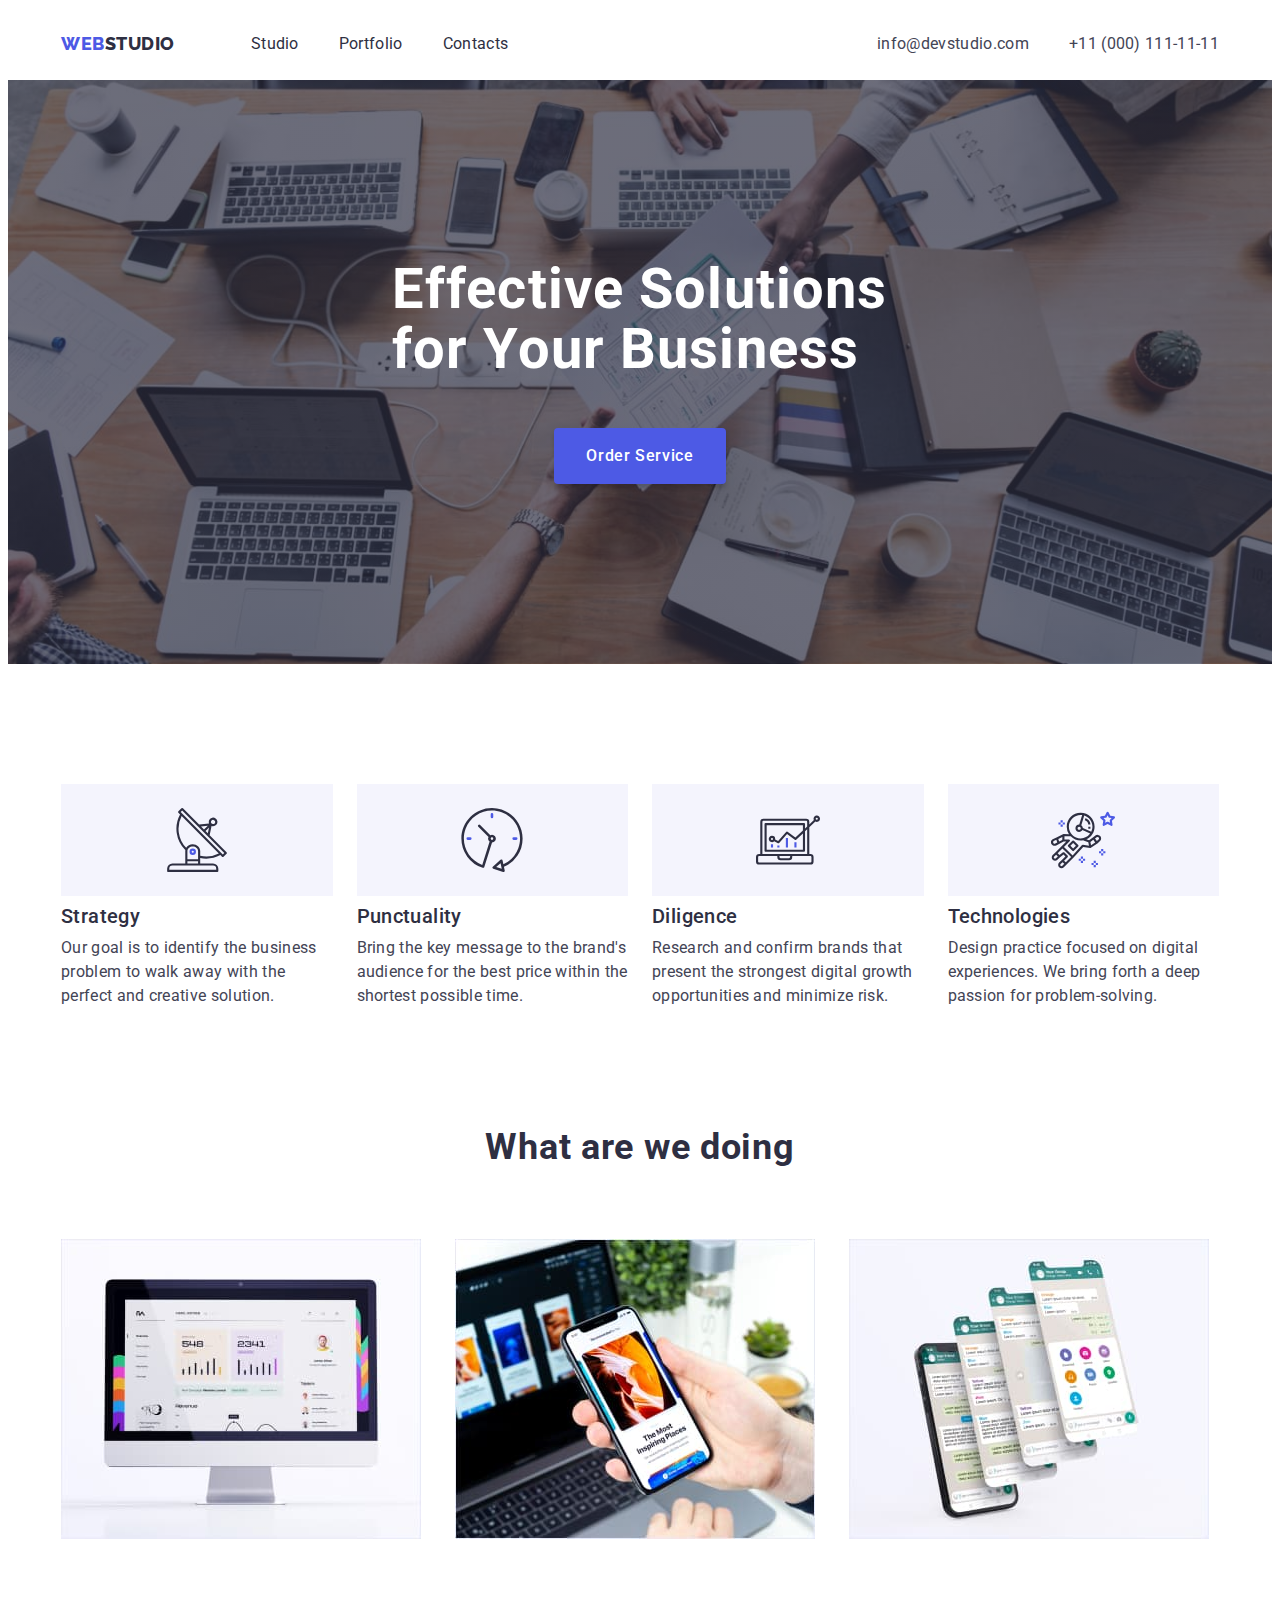
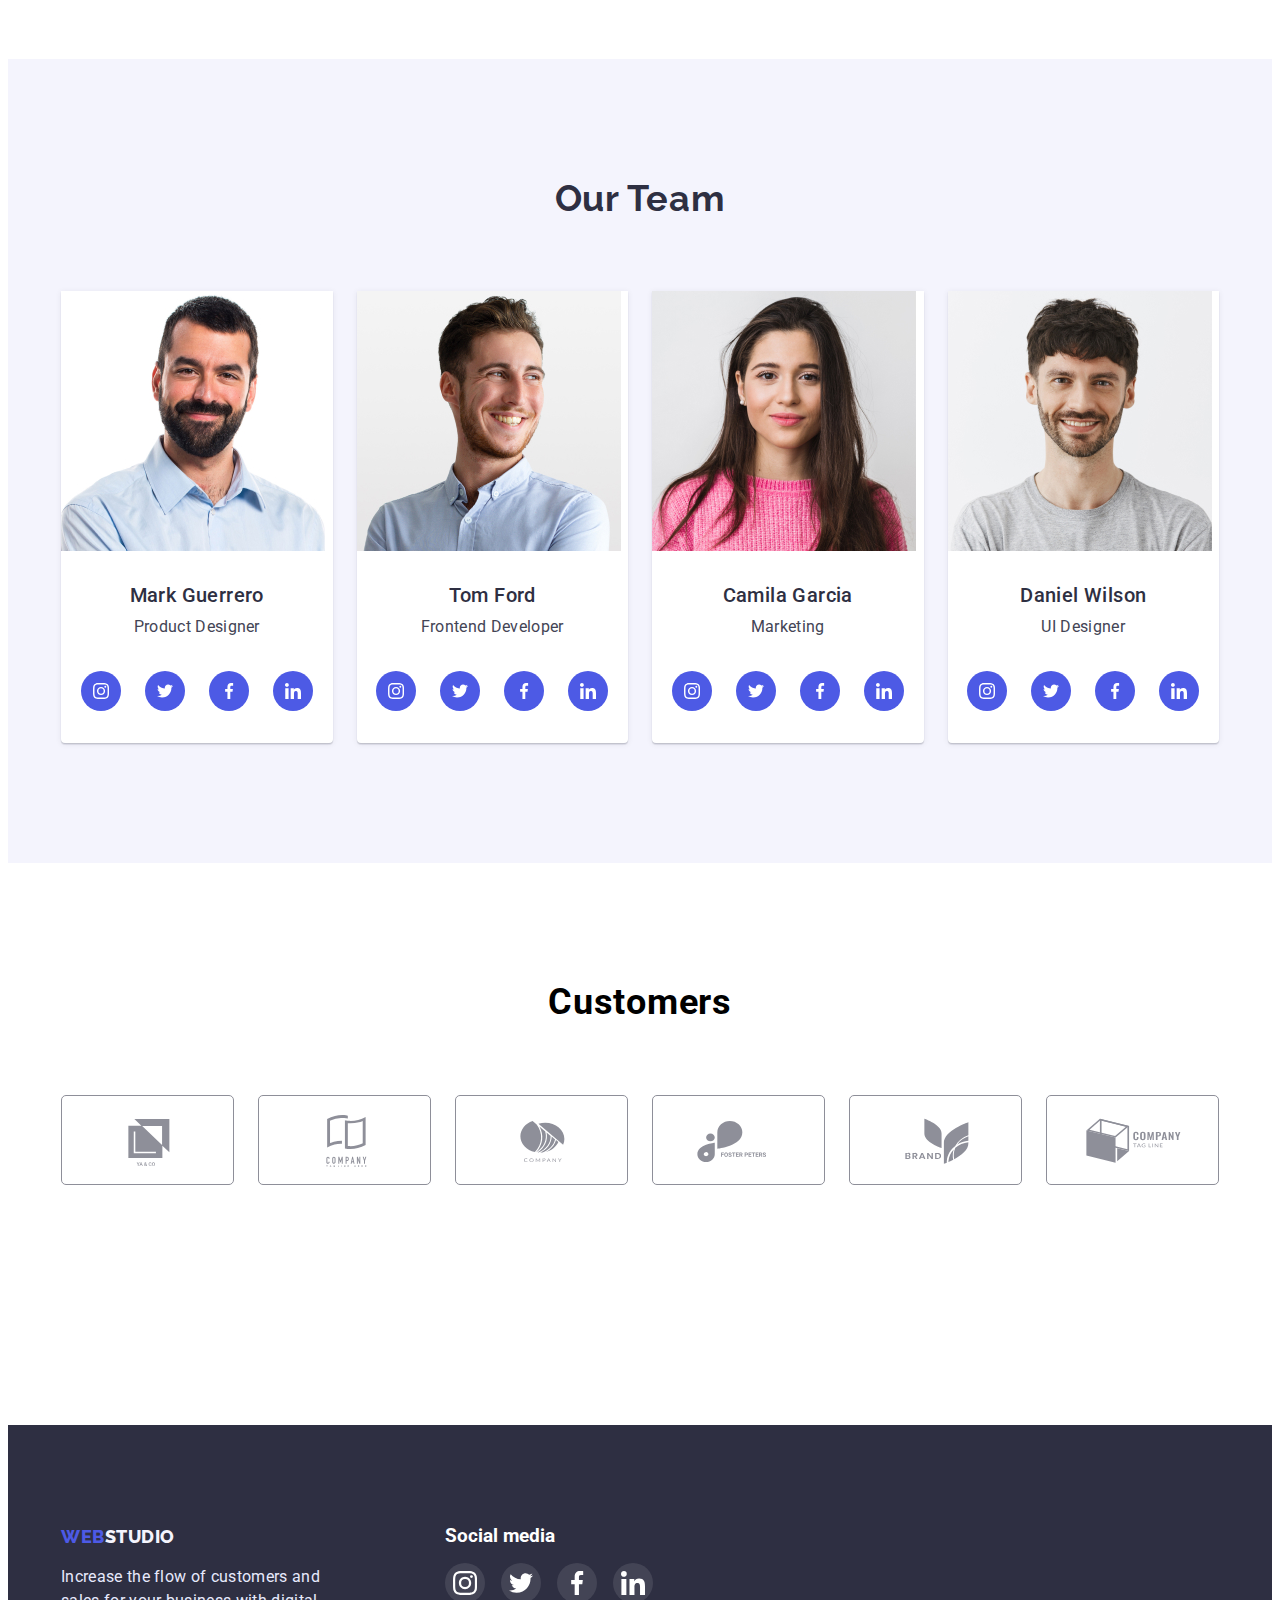
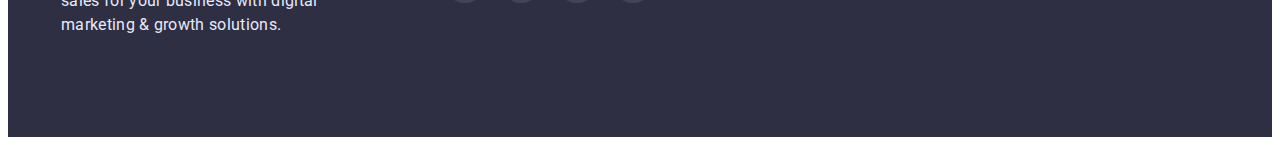
<file: index.html>
<!DOCTYPE html>
<html lang="en">
  <head>
    <meta charset="UTF-8" />
    <meta http-equiv="X-UA-Compatible" content="IE=edge" />
    <meta name="viewport" content="width=device-width, initial-scale=1.0" />
    <title>Web Studio</title>
    <link rel="stylesheet" href="https://cdnjs.cloudflare.com/ajax/libs/modern-normalize/1.1.0/modern-normalize.min.css" integrity="sha512-wpPYUAdjBVSE4KJnH1VR1HeZfpl1ub8YT/NKx4PuQ5NmX2tKuGu6U/JRp5y+Y8XG2tV+wKQpNHVUX03MfMFn9Q==" crossorigin="anonymous" referrerpolicy="no-referrer" />
    <link rel="preconnect" href="https://fonts.googleapis.com">
<link rel="preconnect" href="https://fonts.gstatic.com" crossorigin>
<link href="https://fonts.googleapis.com/css2?family=Raleway:wght@800&family=Roboto:wght@400;500;700;900&display=swap" rel="stylesheet">
<link rel="stylesheet" href="./css/style.css">
  </head>
  <body>
    <!-- header -->
    <header class="header">
      <div class="container">
        <div class="header-container">
          <nav class="header-navigation">
                <a href="./index.html" class="header-logo logo"><span class="header-small-logo">Web</span>Studio</a>
                <ul class="header-list list">
                  <li class="header-item"><a href="./index.html" class="header-link">Studio</a></li>
                  <li class="header-item"><a href="./portfolio.html" class="header-link">Portfolio</a></li>
                  <li class="header-item"><a href="" class="header-link">Contacts</a></li>
                </ul>
          </nav>
          <address>
              <ul class="header-adress list">
                <li><a href="mailto:info@devstudio.com" target="_blank" class="header-mailto list">info@devstudio.com</a></li>
                <li><a href="tel:+110001111111" class="header-tel list">+11 (000) 111-11-11</a></li>
              </ul>
          </address>
        </div>
      </div>
    </header>
    <!-- hero -->
    <main>
      <section class="hero">
        <div class="container">
          <h1 class="hero-title">
          Effective Solutions for Your Business
          </h1>
       
        <button type="button" class="hero-btn btn">Order Service</button>
        </div>
      </section>
      <!-- Feature -->
      <section class="section feature">
        <div class="container">
          <h2 class="visually-hidden">Our methods</h2>
            <ul class="feature-list list">
              <li class="feature-item">
                <div class="feature-icon">
                  <svg class="feature-icon-item" width="64" height="64">
                    <use href="./images/symbol-defs.svg#icon-antenna"></use>
                  </svg>
                </div>
                <h3 class="feature-subtitle subtitle">Strategy</h3>
                <p class="feature-description description">
                  Our goal is to identify the business problem to walk away with the perfect and creative solution.
                </p>
              </li>

              <li class="feature-item">
                <div class="feature-icon">
                  <svg class="feature-icon-item" width="64" height="64">
                    <use href="./images/symbol-defs.svg#icon-clock"></use>
                  </svg>
                </div>
                <h3 class="feature-subtitle subtitle">Punctuality</h3>
                <p class="feature-description description">
              Bring the key message to the brand's audience for the best price
              within the shortest possible time.
                </p>
              </li>

              <li class="feature-item">
                <div class="feature-icon">
                  <svg class="feature-icon-item" width="64" height="64">
                    <use href="./images/symbol-defs.svg#icon-diagram"></use>
                  </svg>
                </div>
                <h3 class="feature-subtitle subtitle">Diligence</h3>
                <p class="feature-description description">
              Research and confirm brands that present the strongest digital
              growth opportunities and minimize risk.
                </p>
              </li>

              <li class="feature-item">
                <div class="feature-icon">
                  <svg class="feature-icon-item" width="64" height="64">
                    <use href="./images/symbol-defs.svg#icon-astronaut"></use>
                  </svg>
                </div>
                <h3 class="feature-subtitle subtitle">Technologies</h3>
                 <p class="feature-description description">
              Design practice focused on digital experiences. We bring forth a
              deep passion for problem-solving.
                 </p>
              </li>
            </ul>
        </div>
      </section>
      <!-- benefits -->
      <section class="section benefits">
        <div class="container">
            <h2 class="benefits-title section-title">What are we doing</h2>
                    <ul class="benefits-list list">
                        <li class="benefits-item">
                            <img src="./images/photo_1.jpg" alt="photo monitor" width="360" />
                        </li>

                        <li class="benefits-item">
                            <img src="./images/photo_2.jpg" alt="phone and laptop" width="360" />
                        </li>

                        <li class="benefits-item">
                            <img src="./images/photo_3.jpg" alt="phone screen" width="360" />
                        </li>
                    </ul>
        </div>
      </section>
      <!-- our team -->
      <section class="section team">
        <div class="container">
          <h2 class="team-title title section-title">Our Team</h2>
            <ul class="team-list list">

              <li class="team-item">
                   <img
                      src="./images/team_photo1.jpg"
                      alt="Mark Guerrero photo"
                      width="264"
                      />
                <div>
                    <h3 class="team-subtitle subtitle">Mark Guerrero</h3>
                    <p class="team-description description">Product Designer</p>
                
                    <ul class="team-social-list list">
                      <li class="team-social-item">
                          <a href="" class="team-social-link link" >
                            <svg class="team-social-icon" width="16" height="16">
                            <use href="./images/symbol-defs.svg#icon-instagram"></use>
                            </svg>
                          </a>
                      </li>

                      <li class="team-social-item">
                          <a href="" class="team-social-link link">
                            <svg class="team-social-icon" width="16" height="16">
                            <use href="./images/symbol-defs.svg#icon-twitter"></use>
                            </svg>
                          </a>
                      </li>

                      <li class="team-social-item">
                          <a href="" class="team-social-link link">
                            <svg class="team-social-icon" width="16" height="16">
                            <use href="./images/symbol-defs.svg#icon-facebook"></use>
                            </svg>
                          </a>
                      </li>

                      <li class="team-social-item">
                          <a href="" class="team-social-link link">
                            <svg class="team-social-icon" width="16" height="16">
                            <use href="./images/symbol-defs.svg#icon-linkedin"></use>
                            </svg>
                          </a>
                      </li>
                    </ul>
                </div>
              </li>

              <li class="team-item">
                
                <img
                  src="./images/team_photo2.jpg"
                  alt="Tom Ford photo"
                  width="264"
                />
                <div>
                <h3 class="team-subtitle subtitle">Tom Ford</h3>
                <p class="team-description description">Frontend Developer</p>
                <ul class="team-social-list list">
                <li class="team-social-item">
                  <a href="" class="team-social-link link">
                     <svg class="team-social-icon" width="16" height="16">
                      <use href="./images/symbol-defs.svg#icon-instagram"></use>
                     </svg>
                  </a>
                </li>

                <li class="team-social-item">
                  <a href="" class="team-social-link link">
                    <svg class="team-social-icon" width="16" height="16">
                      <use href="./images/symbol-defs.svg#icon-twitter"></use>
                    </svg>
                  </a>
                </li>

                <li class="team-social-item">
                  <a href="" class="team-social-link link">
                    <svg class="team-social-icon" width="16" height="16">
                      <use href="./images/symbol-defs.svg#icon-facebook"></use>
                    </svg>
                  </a>
                </li>

                <li class="team-social-item">
                  <a href="" class="team-social-link link">
                    <svg class="team-social-icon" width="16" height="16">
                      <use href="./images/symbol-defs.svg#icon-linkedin"></use>
                    </svg>
                  </a>
                </li>

                </ul>
                </div>
              </li>

              <li class="team-item">
                
                <img
                  src="./images/team_photo3.jpg"
                  alt="Camila Garcia photo"
                  width="264"
                />
                <div>
                <h3 class="team-subtitle subtitle">Camila Garcia</h3>
                <p class="team-description description">Marketing</p>
                <ul class="team-social-list list">

                <li class="team-social-item">
                  <a href="" class="team-social-link link">
                     <svg class="team-social-icon" width="16" height="16">
                      <use href="./images/symbol-defs.svg#icon-instagram"></use>
                     </svg>
                  </a>
                </li>

                <li class="team-social-item">
                  <a href="" class="team-social-link link">
                    <svg class="team-social-icon" width="16" height="16">
                      <use href="./images/symbol-defs.svg#icon-twitter"></use>
                    </svg>
                  </a>
                </li>

                <li class="team-social-item">
                  <a href="" class="team-social-link link">
                    <svg class="team-social-icon" width="16" height="16">
                      <use href="./images/symbol-defs.svg#icon-facebook"></use>
                    </svg>
                  </a>
                </li>

                <li class="team-social-item">
                  <a href="" class="team-social-link link">
                    <svg class="team-social-icon" width="16" height="16">
                      <use href="./images/symbol-defs.svg#icon-linkedin"></use>
                    </svg>
                  </a>
                </li>

                </ul>
                </div>
              </li>

              <li class="team-item">
                
                <img
                  src="./images/team_photo4.jpg"
                  alt="Daniel Wilson photo"
                  width="264"
                />
                <div>
                <h3 class="team-subtitle subtitle">Daniel Wilson</h3>
                <p class="team-description description">UI Designer</p>
                <ul class="team-social-list list">

                <li class="team-social-item">
                  <a href="" class="team-social-link link">
                     <svg class="team-social-icon" width="16" height="16">
                      <use href="./images/symbol-defs.svg#icon-instagram"></use>
                     </svg>
                  </a>
                </li>

                <li class="team-social-item">
                  <a href="" class="team-social-link link">
                    <svg class="team-social-icon" width="16" height="16">
                      <use href="./images/symbol-defs.svg#icon-twitter"></use>
                    </svg>
                  </a>
                </li>

                <li class="team-social-item">
                  <a href="" class="team-social-link link">
                    <svg class="team-social-icon" width="16" height="16">
                      <use href="./images/symbol-defs.svg#icon-facebook"></use>
                    </svg>
                  </a>
                </li>

                <li class="team-social-item">
                  <a href="" class="team-social-link link">
                    <svg class="team-social-icon" width="16" height="16">
                      <use href="./images/symbol-defs.svg#icon-linkedin"></use>
                    </svg>
                  </a>
                </li>

                </ul>
                </div>
              </li>

            </ul>
        </div>
      </section>
<!-- -------Customers------- -->
  <section class="section">
      <div class="container customers">
        <h2 class="customers-title section-title">Customers</h2>
        <ul class="customers-list list">
          <li class="customers-item">
            <a href="" class="customers-link link">
             <svg class="customers-icon icon" width="104" height="56">
            <use href="./images/symbol-defs.svg#icon-logo-1"></use>
          </svg>
          </a>
        </li>
          <li class="customers-item">
            <a href="" class="customers-link link">
             <svg class="customers-icon icon" width="104" height="56">
            <use href="./images/symbol-defs.svg#icon-logo-2"></use>
          </svg>
          </a>
        </li>
          <li class="customers-item">
            <a href="" class="customers-link link">
             <svg class="customers-icon icon" width="104" height="56">
            <use href="./images/symbol-defs.svg#icon-logo-3"></use>
          </svg>
          </a>
        </li>
          <li class="customers-item">
            <a href="" class="customers-link link">
             <svg class="customers-icon icon" width="104" height="56">
            <use href="./images/symbol-defs.svg#icon-logo-4"></use>
          </svg>
          </a>
        </li>
          <li class="customers-item">
            <a href="" class="customers-link link">
             <svg class="customers-icon icon" width="104" height="56">
            <use href="./images/symbol-defs.svg#icon-logo-5"></use>
          </svg>
          </a>
        </li>
          <li class="customers-item">
            <a href="" class="customers-link link">
             <svg class="customers-icon icon" width="104" height="56">
            <use href="./images/symbol-defs.svg#icon-logo-6"></use>
          </svg>
          </a>
        </li>
        </ul>
      </div>
  </section>
    </main>
    <!-- footer -->
    <footer class="footer">
        <div class="container footer-box">
          <div class="container footer-item-logo">
                 <a href="./index.html" class="footer-logo logo"><span class="footer-small-logo">Web</span>Studio</a>
                 <p class="footer-description description">
                  Increase the flow of customers and sales for your business with digital marketing & growth solutions.
                 </p>
          </div>
        
          <div class="container social-media">
             <h3 class="social-media-subtitle">Social media</h3>
            <ul class="social-media-list list">
              <li class="social-media-item">
               <a href="" class="social-media-link link">
                     <svg class="social-media-icon" width="24" height="24">
                      <use href="./images/symbol-defs.svg#icon-instagram"></use>
                     </svg>
                  </a>
                </li>
              <li class="social-media-item">
              <a href="" class="social-media-link link">
                     <svg class="social-media-icon" width="24" height="24">
                      <use href="./images/symbol-defs.svg#icon-twitter"></use>
                     </svg>
                  </a>
                </li>
              <li class="social-media-item">
              <a href="" class="social-media-link link">
                     <svg class="social-media-icon" width="24" height="24">
                      <use href="./images/symbol-defs.svg#icon-facebook"></use>
                     </svg>
                  </a>
                </li>
              <li class="social-media-item">
              <a href="" class="social-media-link link">
                     <svg class="social-media-icon" width="24" height="24">
                      <use href="./images/symbol-defs.svg#icon-linkedin"></use>
                     </svg>
                  </a>
                </li>
            </ul>
          </div>
        </div>
    </footer>
  </body>
</html>
</file>
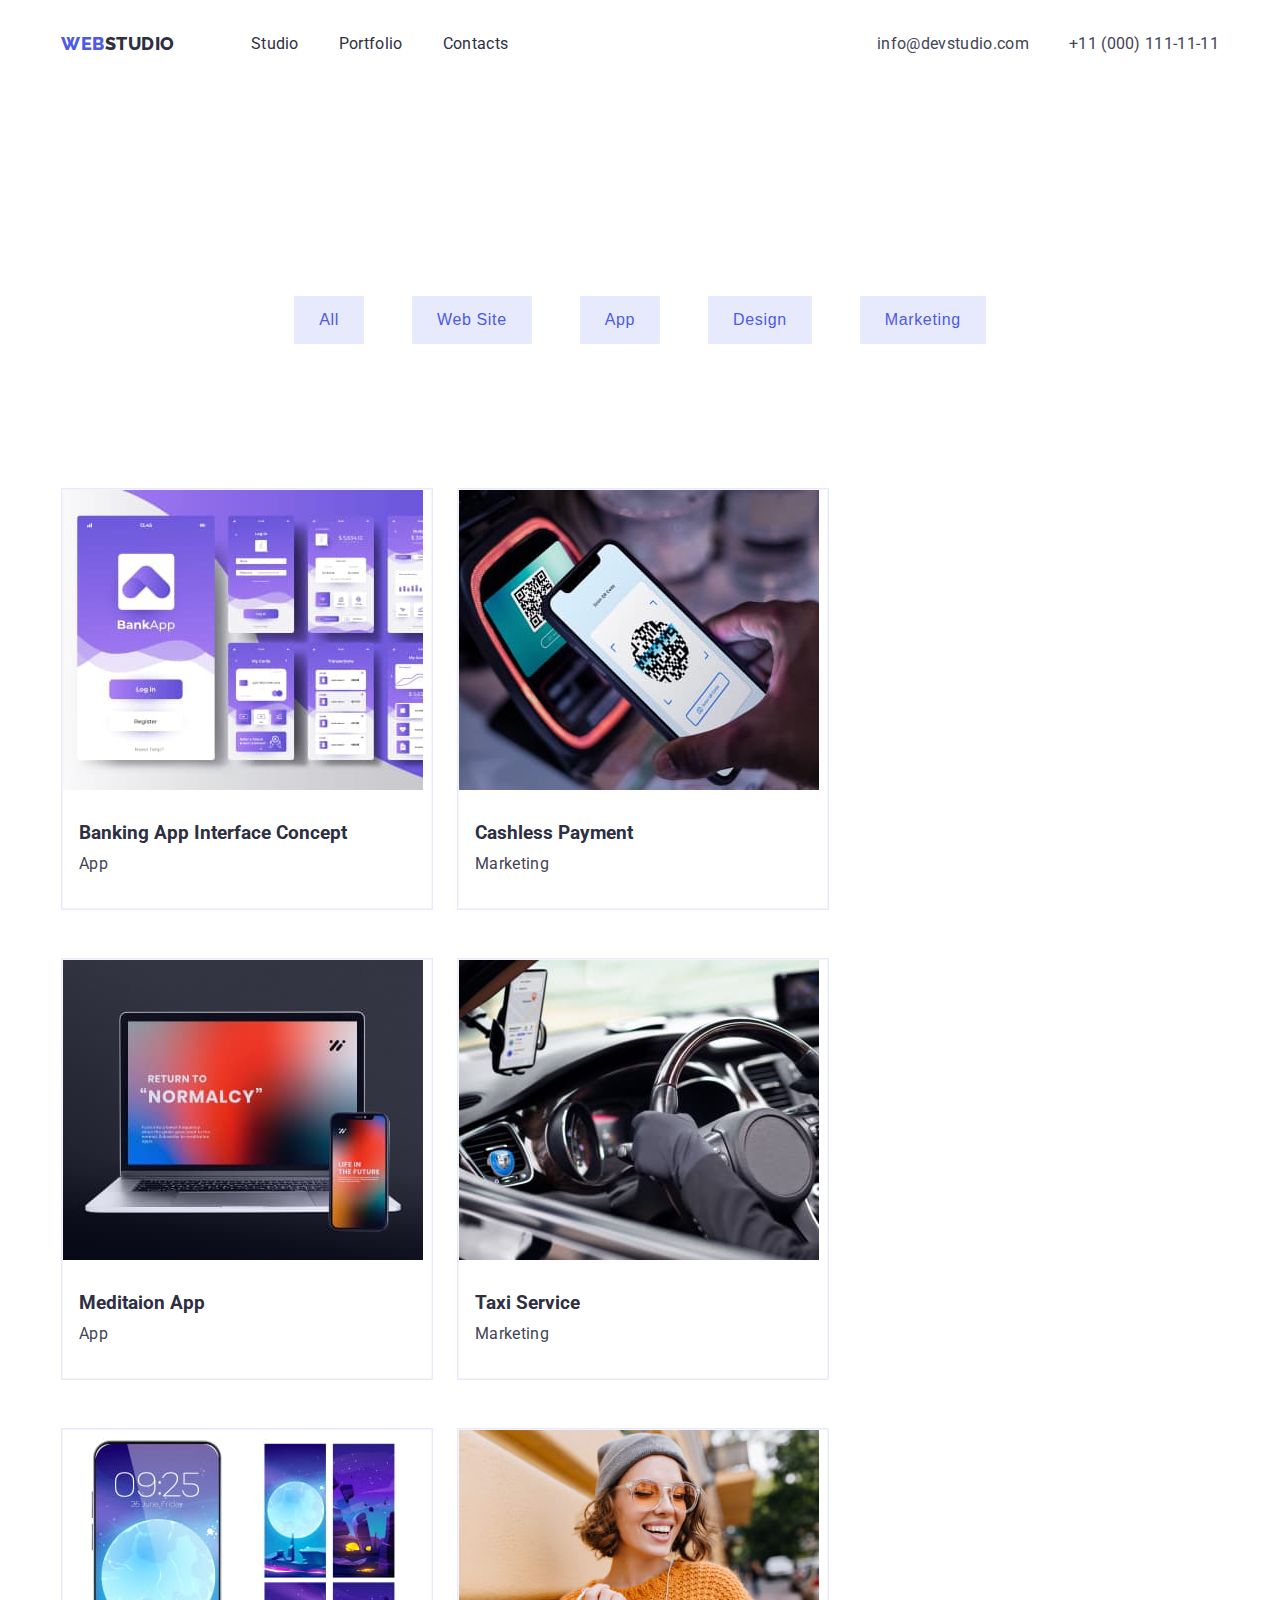
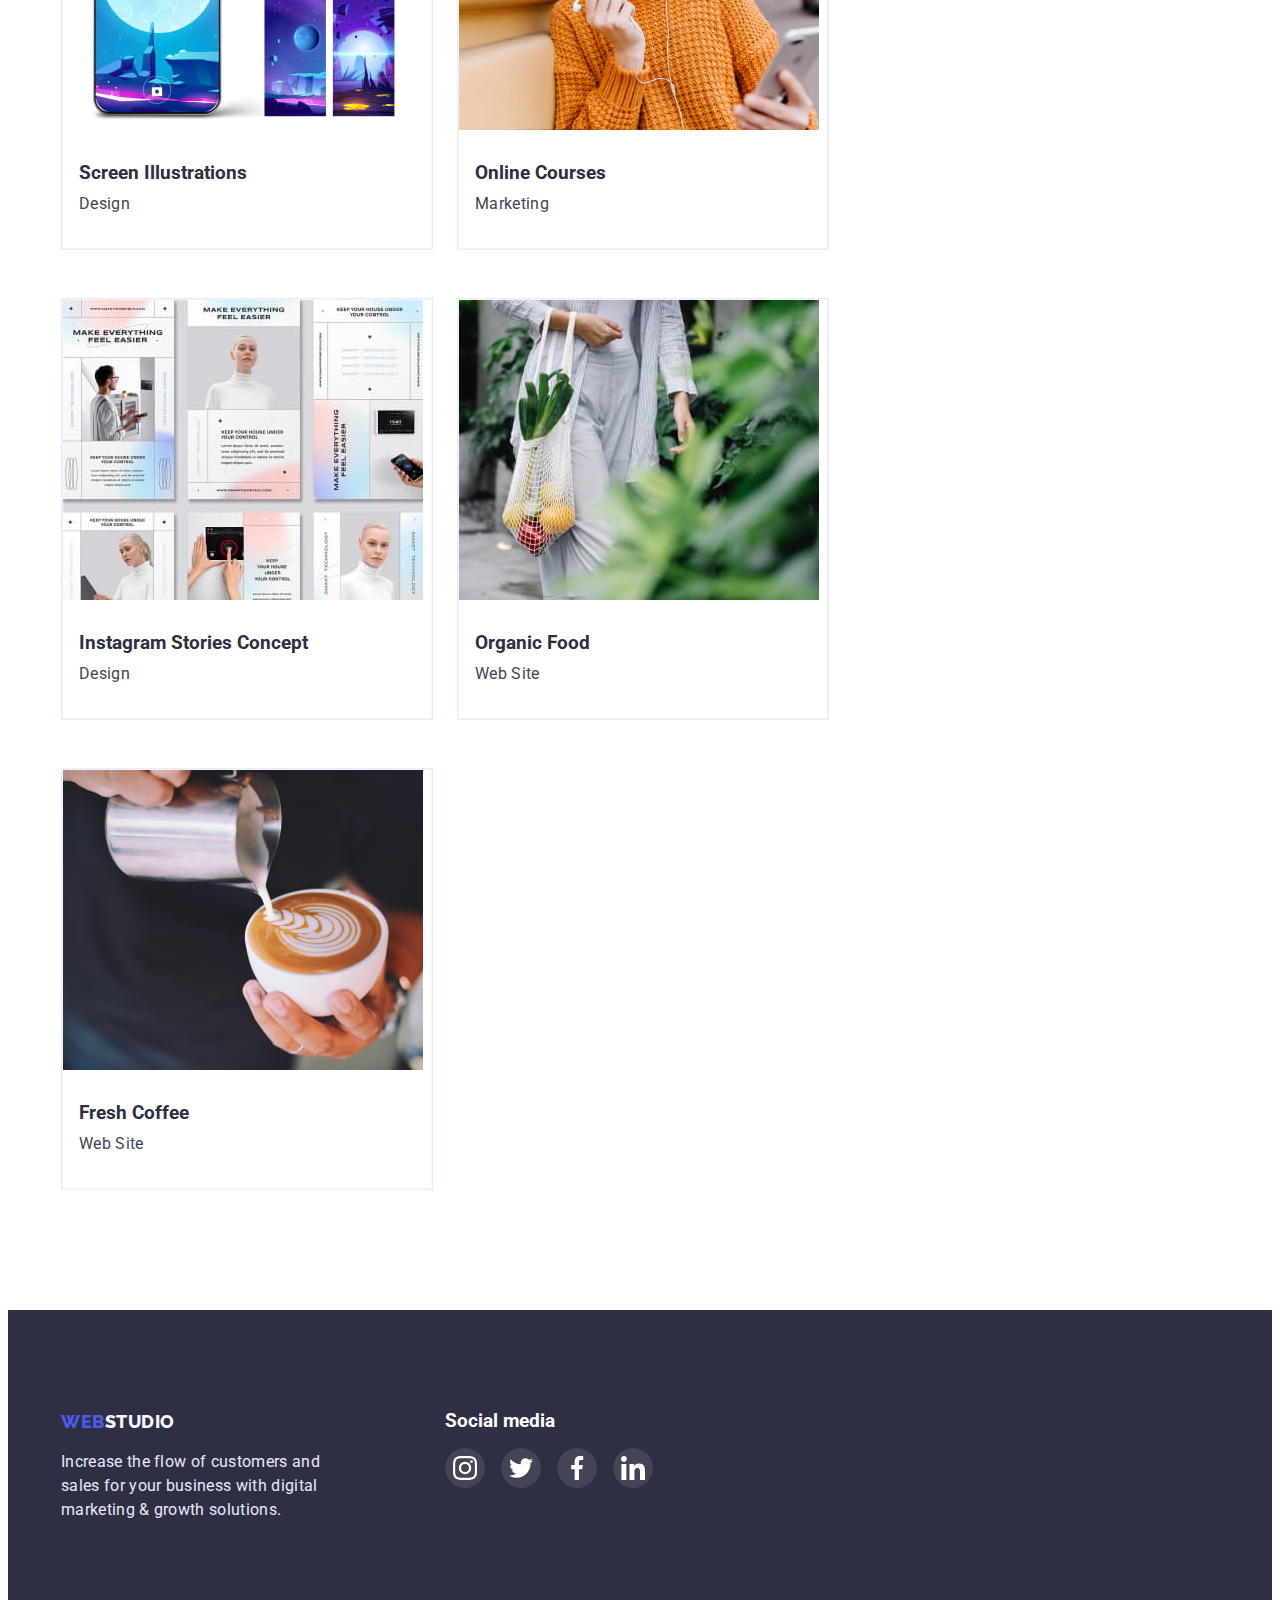
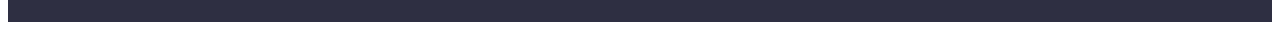
<file: portfolio.html>
<!DOCTYPE html>
<html lang="en">
<head>
    <meta charset="UTF-8">
    <meta http-equiv="X-UA-Compatible" content="IE=edge">
    <meta name="viewport" content="width=device-width, initial-scale=1.0">
    <title>Web Studio</title>
    <link rel="stylesheet" href="https://cdnjs.cloudflare.com/ajax/libs/modern-normalize/1.1.0/modern-normalize.min.css" integrity="sha512-wpPYUAdjBVSE4KJnH1VR1HeZfpl1ub8YT/NKx4PuQ5NmX2tKuGu6U/JRp5y+Y8XG2tV+wKQpNHVUX03MfMFn9Q==" crossorigin="anonymous" referrerpolicy="no-referrer" />
    <link rel="preconnect" href="https://fonts.googleapis.com">
<link rel="preconnect" href="https://fonts.gstatic.com" crossorigin>
<link href="https://fonts.googleapis.com/css2?family=Raleway:wght@800&family=Roboto:wght@400;500;700;900&display=swap" rel="stylesheet">
<link rel="stylesheet" href="./css/style.css">
</head>
<body>
    <!-- header -->
    
    <header class="header">
          <div class="container">
            <div class="header-container">
                <nav class="header-navigation">
                  <a href="./index.html" class="header-logo logo"><span class="header-small-logo">Web</span>Studio</a>
                <ul class="header-list list">
                  <li class="header-item"><a href="./index.html" class="header-link">Studio</a></li>
                  <li class="header-item"><a href="./portfolio.html" class="header-link">Portfolio</a></li>
                  <li class="header-item"><a href="" class="header-link">Contacts</a></li>
                </ul>
                </nav>
                  <address>
                      <ul class="header-adress list">
                          <li><a href="mailto:info@devstudio.com" target="_blank" class="header-mailto list">info@devstudio.com</a></li>
                          <li><a href="tel:+110001111111" class="header-tel list">+11 (000) 111-11-11</a></li>
                      </ul>
                  </address>
            </div>
          </div>
    </header>
    <!-- main -->
    <main>
        <section class="section">
          <div class="container">
                  <!-- project cards -->
              <h1 class="visually-hidden">Project cards</h1>
            <ul class="projects-list list">

                <li class="projects-item"> <button type="button" class="projects-btn btn">All</button></li>

                <li class="projects-item"> <button type="button" class="projects-btn btn">Web Site</button></li>

                <li class="projects-item"> <button type="button" class="projects-btn btn">App</button></li>

                <li class="projects-item"> <button type="button" class="projects-btn btn">Design</button></li>

                <li class="projects-item"> <button type="button" class="projects-btn btn">Marketing</button></li>

            </ul>
            
                <!-- portfolio -->
                  <ul class="portfolio-list list">

                 
                    <li class="portfolio-item">
                        <a href="" class="portfolio-card-link link">
                          <img src="./images/banking_app.jpg" alt="Banking App Interface Concept" width="360">
                              <div class="portfolio-card">
                                <h3 class="porfolio-subtitle">Banking App Interface Concept</h3>
                                <p class="portfolio-description description">App</p>
                              </div>
                        </a> 
                    </li>
                  

                        <li class="portfolio-item">
                          <a href="" class="portfolio-card-link link">
                          <img src="./images/payment.jpg" alt="Cashless Payment" width="360">
                          <div class="portfolio-card">
                            <h3 class="porfolio-subtitle">Cashless Payment</h3>
                            <p class="portfolio-description description">Marketing</p>
                          </div>
                          </a>
                    </li>

                    <li class="portfolio-item">
                      <a href="" class="portfolio-card-link link">
                      <img src="./images/meditaion_app.jpg" alt="Meditaion App" width="360">
                      <div class="portfolio-card">
                            <h3 class="porfolio-subtitle">Meditaion App</h3>
                            <p class="portfolio-description description">App</p>
                      </div>
                      </a>
                    </li>

                    <li class="portfolio-item">
                      <a href="" class="portfolio-card-link link">
                      <img src="./images/taxi_service.jpg" alt="Taxi Service" width="360">
                      <div class="portfolio-card">
                            <h3 class="porfolio-subtitle">Taxi Service</h3>
                            <p class="portfolio-description description">Marketing</p>
                      </div>
                      </a>
                    </li>

                    <li class="portfolio-item">
                      <a href="" class="portfolio-card-link link">
                      <img src="./images/screen_illustrations.jpg" alt="Screen Illustrations" width="360">
                      <div class="portfolio-card">
                            <h3 class="porfolio-subtitle">Screen Illustrations</h3>
                            <p class="portfolio-description description">Design</p>
                      </div>
                      </a>
                    </li>

                    <li class="portfolio-item">
                      <a href="" class="portfolio-card-link link">
                      <img src="./images/online_courses.jpg" alt="Online Courses" width="360">
                      <div class="portfolio-card">
                            <h3 class="porfolio-subtitle">Online Courses</h3>
                            <p class="portfolio-description description">Marketing</p>
                      </div>
                      </a>
                    </li>

                    <li class="portfolio-item">
                      <a href="" class="portfolio-card-link link">
                      <img src="./images/instagram_concept.jpg" alt="Instagram Stories Concept" width="360">
                      <div class="portfolio-card">
                            <h3 class="porfolio-subtitle">Instagram Stories Concept</h3>
                            <p class="portfolio-description description">Design</p>
                      </div>
                      </a>
                    </li>

                    <li class="portfolio-item">
                      <a href="" class="portfolio-card-link link">
                      <img src="./images/organik_food.jpg" alt="Organic Food" width="360">
                      <div class="portfolio-card">
                            <h3 class="porfolio-subtitle">Organic Food</h3>
                            <p class="portfolio-description description">Web Site</p>
                      </div>
                      </a>
                    </li>

                    <li class="portfolio-item">
                      <a href="" class="portfolio-card-link link">
                      <img src="./images/fresh_coffee.jpg" alt="Fresh Coffee" width="360">
                      <div class="portfolio-card">
                            <h3 class="porfolio-subtitle">Fresh Coffee</h3>
                    <p class="portfolio-description description">Web Site</p>
                      </div>
                      </a>
                    </li>

                  </ul>
          </div>        
        </section>
    </main> 
    
    <!-- footer -->
    <footer class="footer">
        <div class="container footer-box">
          <div class="container footer-item-logo">
                 <a href="./index.html" class="footer-logo logo"><span class="footer-small-logo">Web</span>Studio</a>
                 <p class="footer-description description">
                  Increase the flow of customers and sales for your business with digital marketing & growth solutions.
                 </p>
          </div>
        
          <div class="container social-media">
             <h3 class="social-media-subtitle">Social media</h3>
            <ul class="social-media-list list">
              <li class="social-media-item">
               <a href="" class="social-media-link link">
                     <svg class="social-media-icon" width="24" height="24">
                      <use href="./images/symbol-defs.svg#icon-instagram"></use>
                     </svg>
                  </a>
                </li>
              <li class="social-media-item">
              <a href="" class="social-media-link link">
                     <svg class="social-media-icon" width="24" height="24">
                      <use href="./images/symbol-defs.svg#icon-twitter"></use>
                     </svg>
                  </a>
                </li>
              <li class="social-media-item">
              <a href="" class="social-media-link link">
                     <svg class="social-media-icon" width="24" height="24">
                      <use href="./images/symbol-defs.svg#icon-facebook"></use>
                     </svg>
                  </a>
                </li>
              <li class="social-media-item">
              <a href="" class="social-media-link link">
                     <svg class="social-media-icon" width="24" height="24">
                      <use href="./images/symbol-defs.svg#icon-linkedin"></use>
                     </svg>
                  </a>
                </li>
            </ul>
          </div>
        </div>
    </footer>
  </body>
</html>
</file>
<file: css/style.css>
:root {
    --main-title-color: #FFFFFF;
    --accent-color: #2E2F42;
    --adress-color: #434455;
    --description-color: #434455;
    --background-color: #2E2F42;
    --background-secondary-color: #FFFFFF; 
    --background-team-color: #F4F4FD;
    --background-button-color: #4D5AE5;
    --secondary-button-color: #E7E9FC;  
    --logo-color: #4D5AE5;
    --color-button: #FFFFFF;
    --link-color: #2E2F42;
    --hover-color: #4D5AE5;
    --footer-description-color: #E7E9FC;
    --footer-logo-color: #F4F4FD;
    --social-icon-color: #F4F4FD;
    --background-social-link-color: rgba(255, 255, 255, 0.1);
    --background-secondary-social-color: #404BBF;
    --background-hover-link-color: #31D0AA;
    --social-media-color: #FFFFFF;
    --border-btn-color: #E7E9FC;
    --border-secondary-color: #F4F4FD;
    --customers-item-color: #404BBF;
    --customers-icon-color: #8E8F99;
    --background-feature-color: #F4F4FD;
    --secondary-font: 'Raleway', sans-serif;
    --padding-top: 120px;
}

h1,
h2,
h3,
h4,
h5,
h6,
p {
    margin: 0;
}

ul {
    margin: 0;
    padding: 0;
}

body{
    font-family: 'roboto', sans-serif;
    }

    .container {
        /* outline: 1px solid red; */
        max-width: 1158px;
        margin: 0 auto;
        padding-left: 15px;
        padding-right: 15px;
    }
   

.list{
    list-style: none;
    
    }

a{
  text-decoration: none;
    }

.title{
font-family: var(--secondary-font);
font-weight: 700;
font-size: 36px;    
line-height: 1.1;
letter-spacing: 0.02em;
    }

.subtitle{
    font-size: 20px;
    line-height: 1.2;
    font-weight: 500;
    letter-spacing: 0.02em;
}
.description{
font-size: 16px;
line-height: 1.5;
letter-spacing: 0.02em;
}

.logo{
    font-family: 'Raleway';
    font-size: 18px;
    line-height: 1.33;
    font-weight: 800;
    letter-spacing: 0.03em;
    text-transform: uppercase;
}
.btn{
    font-size: 16px;
    font-weight: 500;
    line-height: 1.5;
    letter-spacing: 0.04em;
    cursor: pointer; 
}

.section {
    padding: var(--padding-top) 0;
}

.section-title {
font-weight: 700;
font-size: 36px;
line-height: 1.1;
text-align: center;
letter-spacing: 0.02em;
}

.portfolio-card {
    padding: 32px 16px;
}

.visually-hidden {
  position: absolute;
  width: 1px;
  height: 1px;
  margin: -1px;
  border: 0;
  padding: 0;
  
  white-space: nowrap;
  clip-path: inset(100%);
  clip: rect(0 0 0 0);
  overflow: hidden;
}
.list {
 color: var(--adress-color);
}

img{
    display: block;
    max-width: 100%;
    height: auto;
}



/* ----header----- */
.header {
    background-color: var(--background-secondary-color);
}

   .header-container{
        display: flex;
        align-items: center;
        justify-content: space-between;
}

.header-navigation {
    display: flex;
    padding-top: 24px;
    padding-bottom: 24px; 
}

.header-logo {

   color: var(--accent-color);

   margin-right: 76px;
}
.header-small-logo{
color: var(--logo-color);
}
.header-list {
  font-size: 16px;
  line-height: 1.5;
  letter-spacing: 0.02em;
  color: var(--accent-color);
  display: flex;
  gap: 40px;
  }

.header-item {
    background: var(--background-secondary-color);
    display: flex;
    gap: 40px;
}

.header-item:last-child {
  /* margin-right: 332px; */
}
.header-link{
font-size: 16px;
line-height: 1.5;
letter-spacing: 0.02em;

color: var(--link-color);

}
.header-link:hover,
.header-link:focus {

    color: var(--hover-color); 
}

.header-adress {

font-style: normal;
font-size: 16px;
line-height: 1.5;
letter-spacing: 0.02em;
color: var(--description-color);
display: flex;
gap: 40px;

}

.header-mailto{ 
    gap: 40px; 
}

.header-tel {

}
.header-mailto:hover,
.header-mailto:focus{

color: var(--hover-color);

}

.header-tel:hover,
.header-tel:focus{
color: var(--hover-color);
}

/* ---------------hero------------ */

.hero {
    background-color: var(--background-color);
    max-width: 1440px;
    margin-left: auto;
    margin-right: auto;
    padding: 180px 0;
    background-image: linear-gradient(rgba(46, 47, 66, 0.7),
    rgba(46, 47, 66, 0.7) ), 
     url(../images/hero-people-office.jpg);
    background-repeat: no-repeat;
    background-position: center;
    background-size: cover;
 
}

.hero-title {   
font-size: 56px;
line-height: 1.07;
letter-spacing: 0.02em;
color: var(--main-title-color);
width: 496px;
margin-left: auto;
margin-right: auto;
margin-bottom: 48px;
}

.hero-btn {
 font-family: inherit;
 color: var(--color-button);
background-color: var(--background-button-color);
border-radius: 4px;
padding: 16px 32px;
box-shadow: 0px 4px 4px rgba(0, 0, 0, 0.15);
display: block;
margin: 0 auto;
text-align: center;
border: none;
}

.btn:hover .btn:focus{
    color: var(--hover-color);
    }


/* -------------------feature--------------- */
.feature {
    padding-bottom: 0;
}

.feature-list {
    display: flex;
    gap: 24px;
    flex-wrap: wrap;
}

.feature-item {
    flex-basis: calc((100% - 72px) / 4);
    
}

.feature-icon {
    /* width: 264px; */
    height: 112px;
    display: flex;
    align-items: center; 
    justify-content: center; 
    background-color: var(--background-feature-color);
    margin-bottom: 8px;
}
.feature-icon-item {
    fill: var(--accent-color);
}


.feature-subtitle {
    font-weight: 500;
    font-size: 20px;
    line-height: 24px;
    color: var(--accent-color);
    margin-bottom: 8px;
}

.feature-description {
color: var(--description-color);
}

/* --------------benefits------------ */
.benefits {

}

.benefits-title {
color: var(--accent-color);
text-align: center;
margin-bottom: 72px;
}

.benefits-list {
     display: flex;
     flex-wrap: wrap;
     gap: 24px;
}

.benefits-item {
     
    flex-basis: calc((100% - 48px) / 3);
}

 /* ------------team--------------- */
.team {
    background-color: var(--background-team-color);
}

.team-title {

color: var(--accent-color);

margin-bottom: 72px;
}
.team-list {
    display: flex;
    gap: 24px;
    flex-wrap: wrap;
}

.team-item {
    background: var(--background-secondary-color);
    box-shadow: 0px 1px 6px rgba(46, 47, 66, 0.08), 0px 1px 1px rgba(46, 47, 66, 0.16), 0px 2px 1px rgba(46, 47, 66, 0.08);
    border-radius: 0px 0px 4px 4px;
    flex-basis: calc((100% - 72px) / 4);
    min-width: 250px;
    
}


.team-social-list {
    display: flex;
    justify-content: center;
    gap: 24px;
    padding-bottom: 32px;
}

.team-social-item {
    width: 40px;
    height: 40px;
}


.team-item:hover,
.team-item:focus{
}

.team-social-link {
    display: flex;
    justify-content: center;
    align-items: center;
    width: 100%;
    height: 100%;
    border-radius: 50%;
    background-color: var(--background-button-color);
}

.team-social-link:hover,
.team-social-link:focus{
    background-color: var(--background-secondary-social-color);
}


.team-social-icon {
    fill: var(--social-media-color);
}


.team-subtitle {
    color: var(--accent-color);
    margin-bottom: 8px;
    margin-top: 32px;
    text-align: center;
}

.team-description {
    color: var(--description-color); 
    text-align: center;
    padding-bottom: 32px;
}

.customers-icon {
    fill: var(--customers-icon-color);
}

/* -------customers-------- */
.customers {
}

.customers-title {
    margin-bottom: 72px;
}

.customers-list {
    display: flex;
    justify-content: center;
    gap: 24px;
    padding-bottom: 120px;
}

.customer-list:hover,
.customer-list:focus{
   color: var(--customers-item-color);
   border-color: var(--customers-item-color);  
}

.customers-item {
   flex-basis: calc((100% - 120px) /6);
}

.customers-item:hover,
.customer-item:focus{
   color: var(--customers-item-color);
   border-color: var(--customers-item-color); 
}


.customers-link {
 border: 1px solid var(--customers-icon-color);
    border-radius: 5px;
    display: flex;
    justify-content: center;
    align-items: center;
    height: 88px;
    color: var(--customers-icon-color);
}

.customers-item:hover .customers-link,
.customer-item:focus .customers-link{
   color: var(--customers-item-color);
   border-color: var(--customers-item-color); 
}


.customers-icon {
    fill: currentColor;
    
}

.customers-link:hover .customers-icon,
.customers-link:focus .customers-icon{
    color: var(--customers-item-color);
    border-color: var(--customers-item-color);
}


/* ---------footer-------- */

.footer {
    min-height: 310px;
    background-color: var(--background-color);
}

.footer-box{
    display: flex;

}

.footer-item-logo{
    margin: 0;
   padding: 100px 0; 
}

.footer-logo {
    color: var(--footer-logo-color);
}

.footer-small-logo {
    color: var(--logo-color);
}

.footer-description{
    color: var(--footer-description-color);
    margin-top: 16px;
    width: 264px;
    display: flex;
    align-items: center;
}

.social-media {
    margin: 0;
    padding-top: 100px;
    padding-left: 120px;
}
.social-media-subtitle {
    padding-bottom: 16px;
    color: var(--social-media-color);

}

.social-media-list {
    display: flex;
    gap: 16px;
}

.social-media-item {
    width: 40px;
    height: 40px;
}

.social-media-link {
    display: flex;
    justify-content: center;
    align-items: center;
    width: 100%;
    height: 100%;
    border-radius: 50%;
    background-color: var(--background-social-link-color);
}

.social-media-link:hover,
.social-media-link:focus {
    background-color: var(--background-hover-link-color);
}

.social-media-icon {
    fill: var(--social-media-color);
}


/* ------project cards-------- */
.projects-list {
        display: flex;
        justify-content: center;
        flex-wrap: wrap;
        gap: 24px;
        margin-bottom: 72px;
}

.projects-item {
    padding-top: 96px;
    padding-bottom: 72px;
    padding-right: 24px;
}

.projects-item:last-child{
     padding-right: 0;
}

.projects-btn {
    color: var(--background-button-color);
    background-color: var(--secondary-button-color);
    padding: 11px 24px;
    border: 1px solid var(--border-btn-color);
}

.projects-list .projects-btn:hover,
.projects-list .projects-btn:focus {
    color: var(--secondary-button-color);
    background-color: var(--background-button-color);
}
 
/* ---------portfolio---------- */
.portfolio-list {
    display: flex;
    flex-wrap: wrap;
    row-gap: 48px;
    column-gap: 24px;
    /* margin-bottom: 120px; */
}

.portfolio-item {
    background: var(--background-secondary-color);
    flex-basis: calc((100% - 48px) / 3);
    border: 1px solid var(--border-btn-color);
}
 .portfolio-card-link{
    display: block;
    border: 1px solid var(--border-secondary-color);
 } 
.portfolio-card-link:hover,
.portfolio-card-link:focus {
    box-shadow: 0px 1px 6px rgba(46, 47, 66, 0.08), 0px 1px 1px rgba(46, 47, 66, 0.16), 0px 2px 1px rgba(46, 47, 66, 0.08);
}

.porfolio-subtitle {
    color: var(--accent-color);
   
}

.portfolio-description {
 color: var(--description-color);
 margin-top: 8px;

}
</file>
